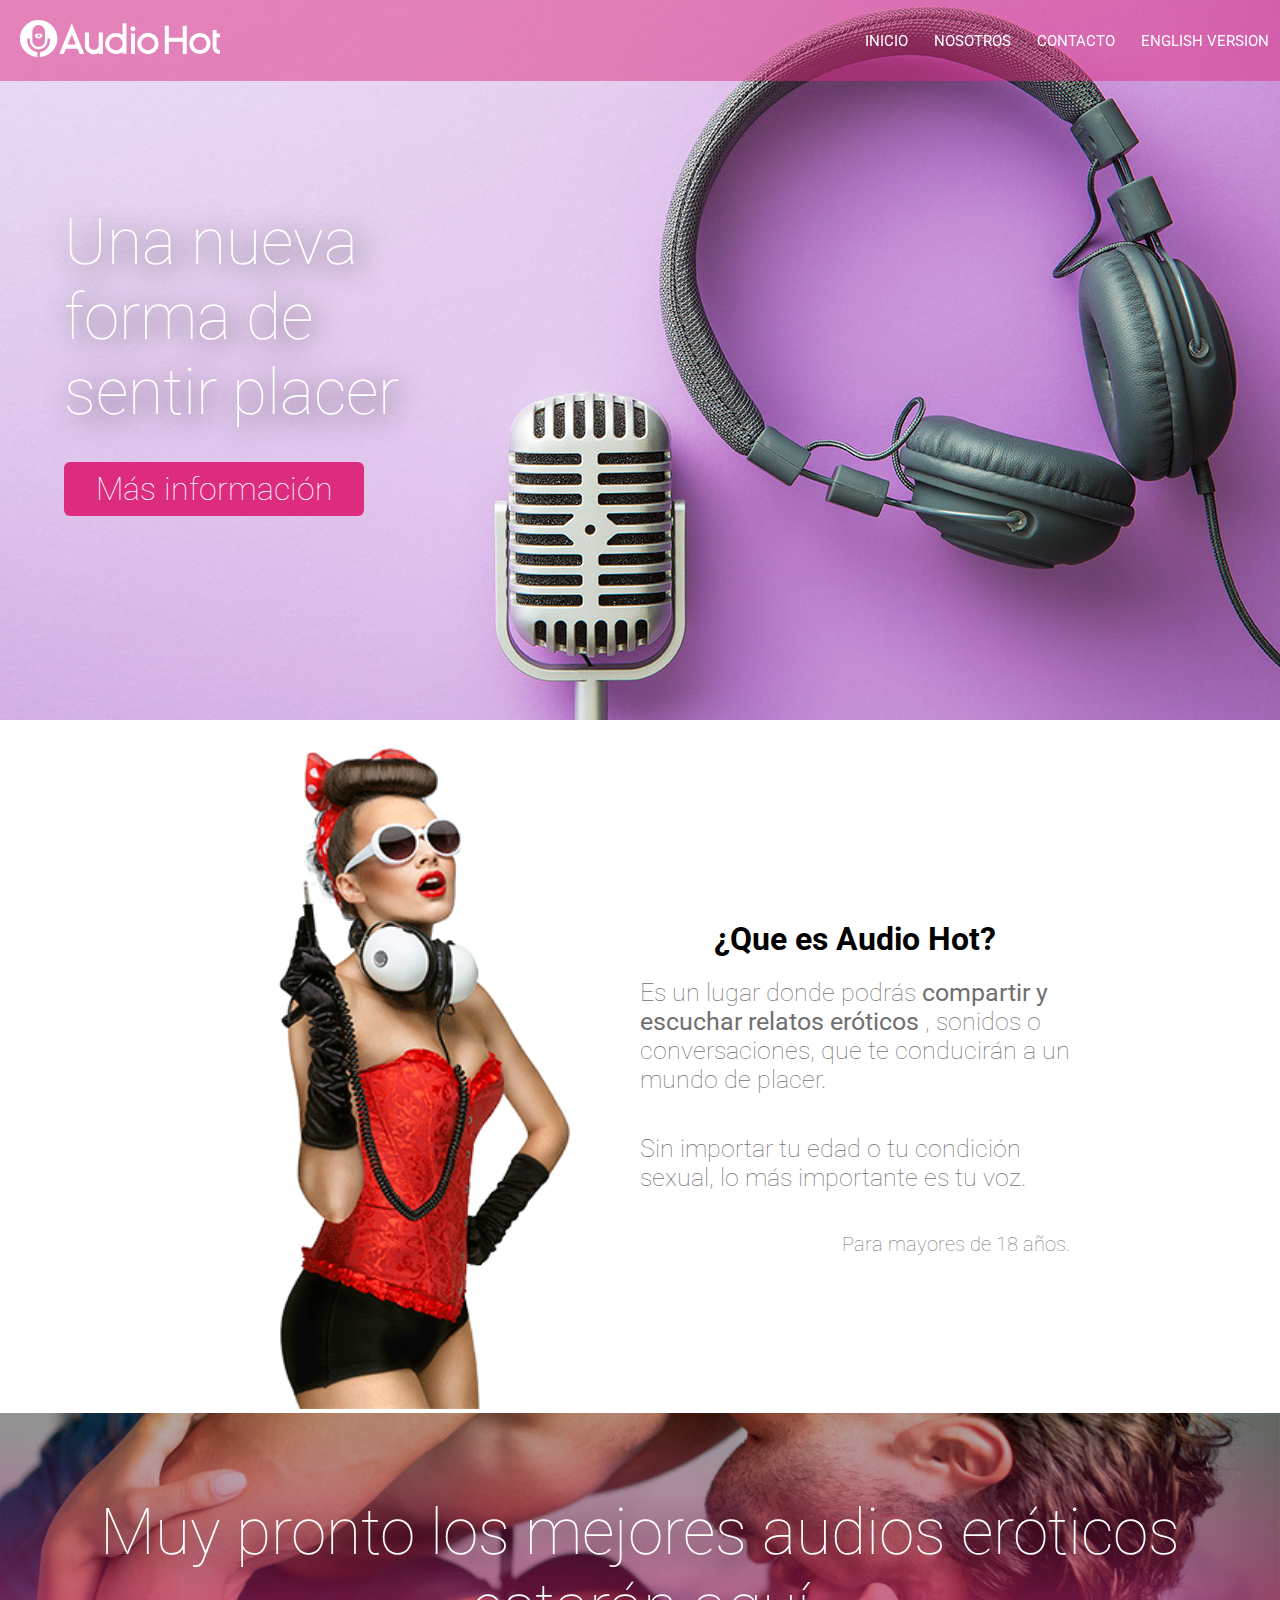
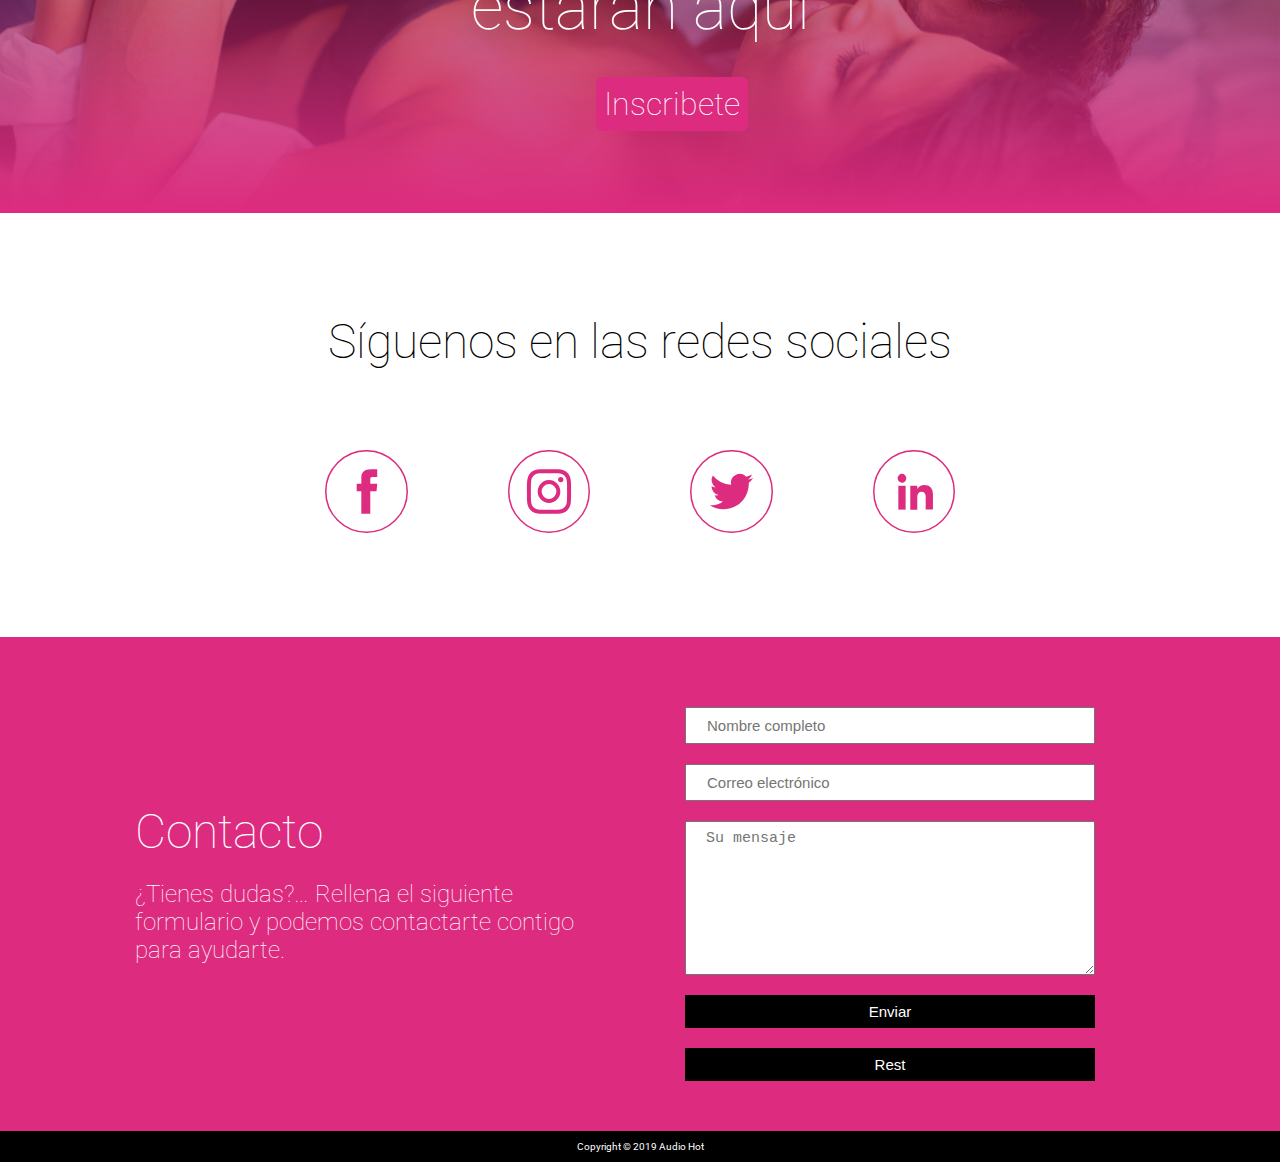
<file: index.html>
<!DOCTYPE html>
<html>
<head>
	<title>Audio Hot</title>
	<meta charset="utf-8">
	<meta name="viewport" content="width=device-width, initial-scale=1.0, maximum-scale=1.0, minimum-scale=1.0, user-scalable=no">
	<link rel="stylesheet" type="text/css" href="css/estilos.css">
	<link href="https://fonts.googleapis.com/css?family=Roboto:100,100i,300,300i,400,400i,500,500i,700,700i,900&amp;subset=cyrillic,cyrillic-ext,greek,greek-ext,latin-ext,vietnamese" rel="stylesheet">

	<!-- Global site tag (gtag.js) - Google Analytics -->
<script async src="https://www.googletagmanager.com/gtag/js?id=UA-137160158-1"></script>
<script>
  window.dataLayer = window.dataLayer || [];
  function gtag(){dataLayer.push(arguments);}
  gtag('js', new Date());

  gtag('config', 'UA-137160158-1');
</script>

</head>
<body>

	<!-- Encabezado -->

	<header>
		<div class="contenedor menunavegacion">
			<div class="logo">
				<img src="img/logoaudiohotblanco.svg">
			</div>
			<nav class="menu">
				<a href=""> Inicio </a>
				<a href="#nosotros"> Nosotros </a>
				<!-- <a href=""> Nuestro Servicio </a> -->
				<a href="#contacto"> Contacto </a>
				<a href="engindex.html"> English Version </a>
			</nav>
		</div>
	</header>

<!-- Banner -->

	<section class="banner">
		<div>
			<div class="contenedor llamado">
				<h2>Una nueva forma de sentir placer</h2>
				<a href="#nosotros"> Más información</a>
			</div>
		</div>
	</section>

<!-- Quienes Somos -->

	<section id="nosotros" class="quees">
		<div class="contenedor">
			<div class="fotonina">
				<img src="img/chicapinup.gif" alt="Pin Up">
			</div>
			<div class="texto">
				<h1>¿Que es Audio Hot?</h1>
				<p> 
					Es un lugar donde podrás <b> compartir y escuchar relatos eróticos </b>, sonidos o conversaciones, que te conducirán a un mundo de placer.
				</p>
				<p>
					Sin importar tu edad o tu condición sexual, lo más importante es tu voz.
				</p>
				<p> Para mayores de 18 años.</p>
			</div>
		</div>
	</section>

<!-- Muy Pronto -->

	<section class="pronto">
		<div>
			<div class="contenedor muypronto">
			<h2>Muy pronto los mejores audios eróticos estarán aquí</h2>
			<a href="">Inscribete</a>
			</div>
		</div>
	</section>

<!-- Redes Sociales -->

	<section class="redessociales">
		<div class="contenedor">
			<div class="contenedor redeslogo">
				<h2>Síguenos en las redes sociales</h2>
				<a href="https://www.facebook.com/Audio-Hot-2236576263298096" target="_blank">
					<img src="img/logofacebook.svg">
				</a>
				<a href="">
					<img src="img/logoinstagram.svg">
				</a>
				<a href="">
					<img src="img/logotwiter.svg">
				</a>
				<a href="">
					<img src="img/logolinke.svg">
				</a>
			</div>
		</div>
	</section>

<!-- Contacto -->

	<section class="Contacto" id="contacto">
		<div class="contenedor contacto">
			<div class="txcontac">
				<h2>Contacto</h2>
				<p>¿Tienes dudas?… Rellena el siguiente formulario y podemos contactarte contigo para ayudarte.</p>
			</div>
			<div>
				<form class="fomulariof" action="mailto:audiohot.cl@gmail.com" method="post" enctype="text/plain">
					<input type="text" name="nombre" id="camponombre" placeholder="Nombre completo">
					<input type="email" name="email" id="campoemail" placeholder="Correo electrónico">
					<textarea id="comentario" rows="8" cols="30" placeholder="Su mensaje"></textarea>
					<input class="botones" type="submit" value="Enviar">
					<input class="botones" type="reset" value="Rest">
				</form>
			</div>
		</div>
	</section>

<!-- Footer -->

	<footer>
		<div class="bottom">
			<p>Copyright © 2019 Audio Hot</p>
		</div>
	</footer>

</body>
</html>
</file>
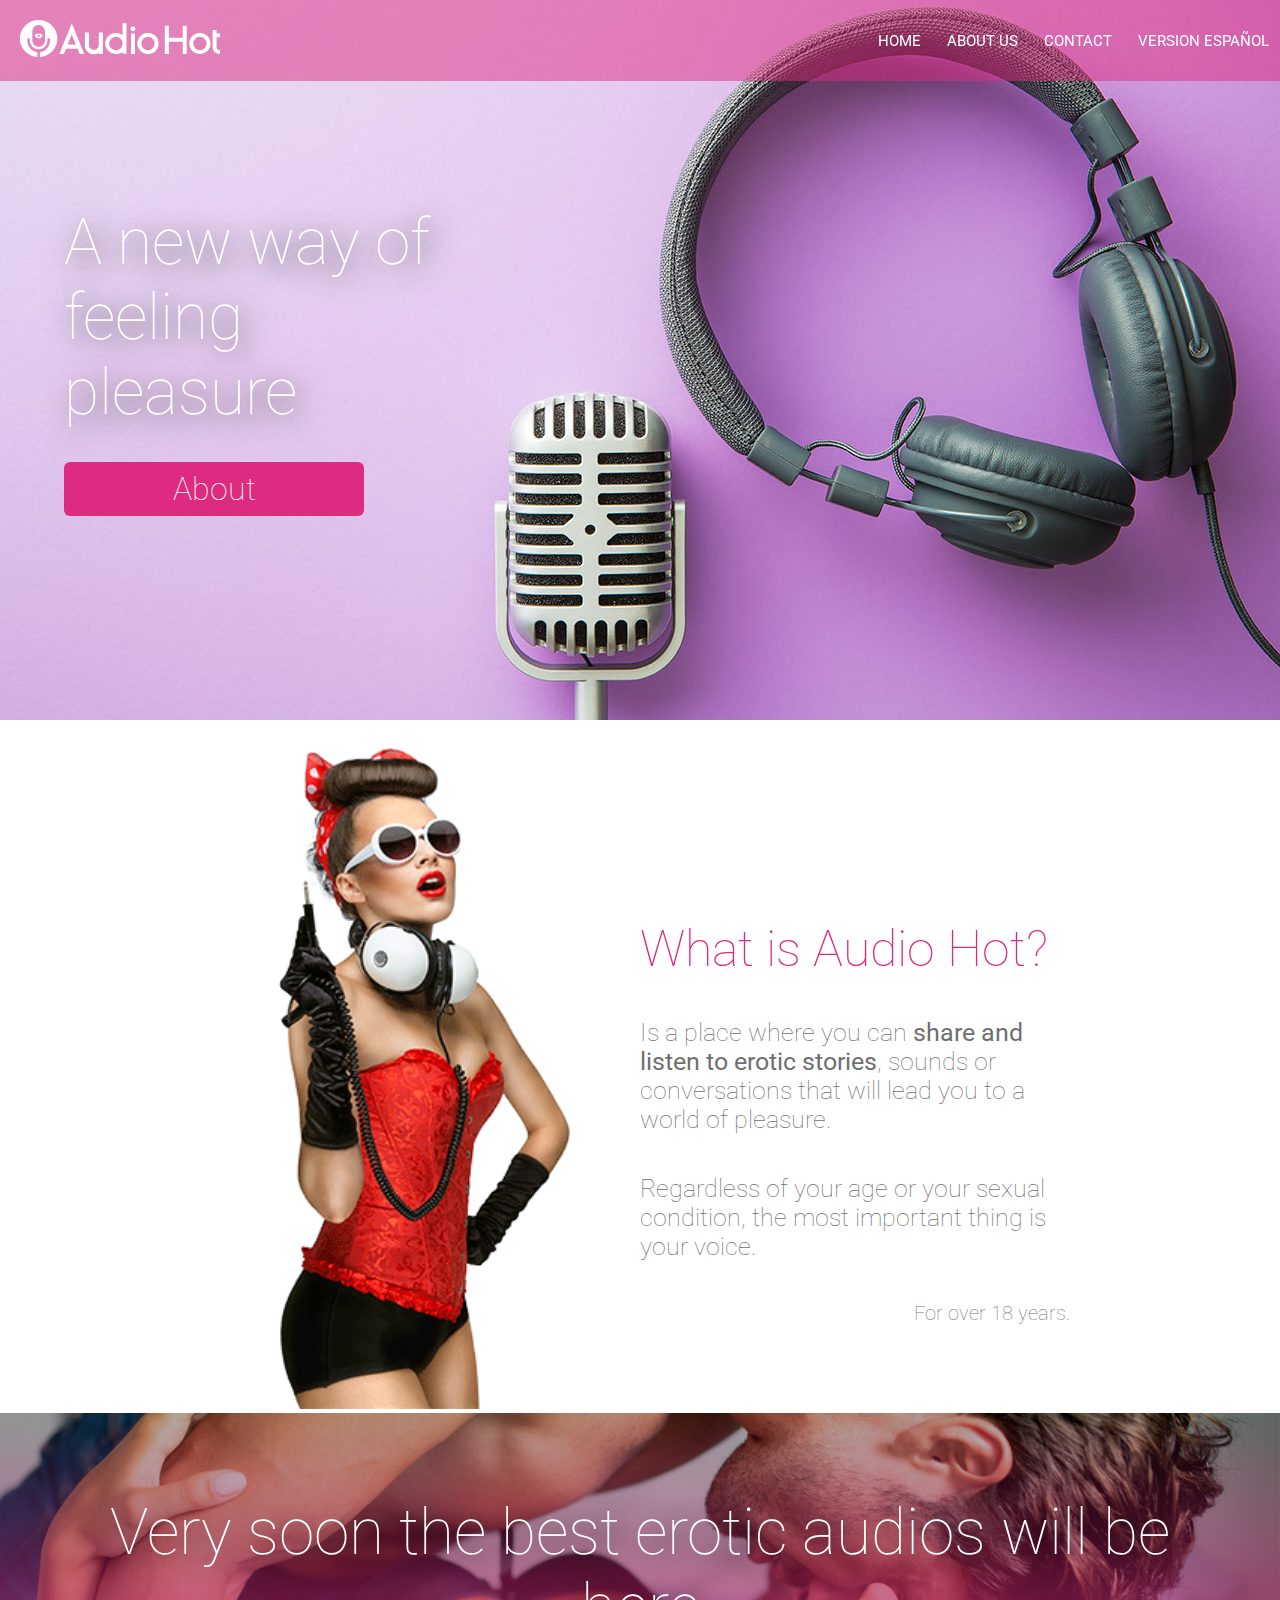
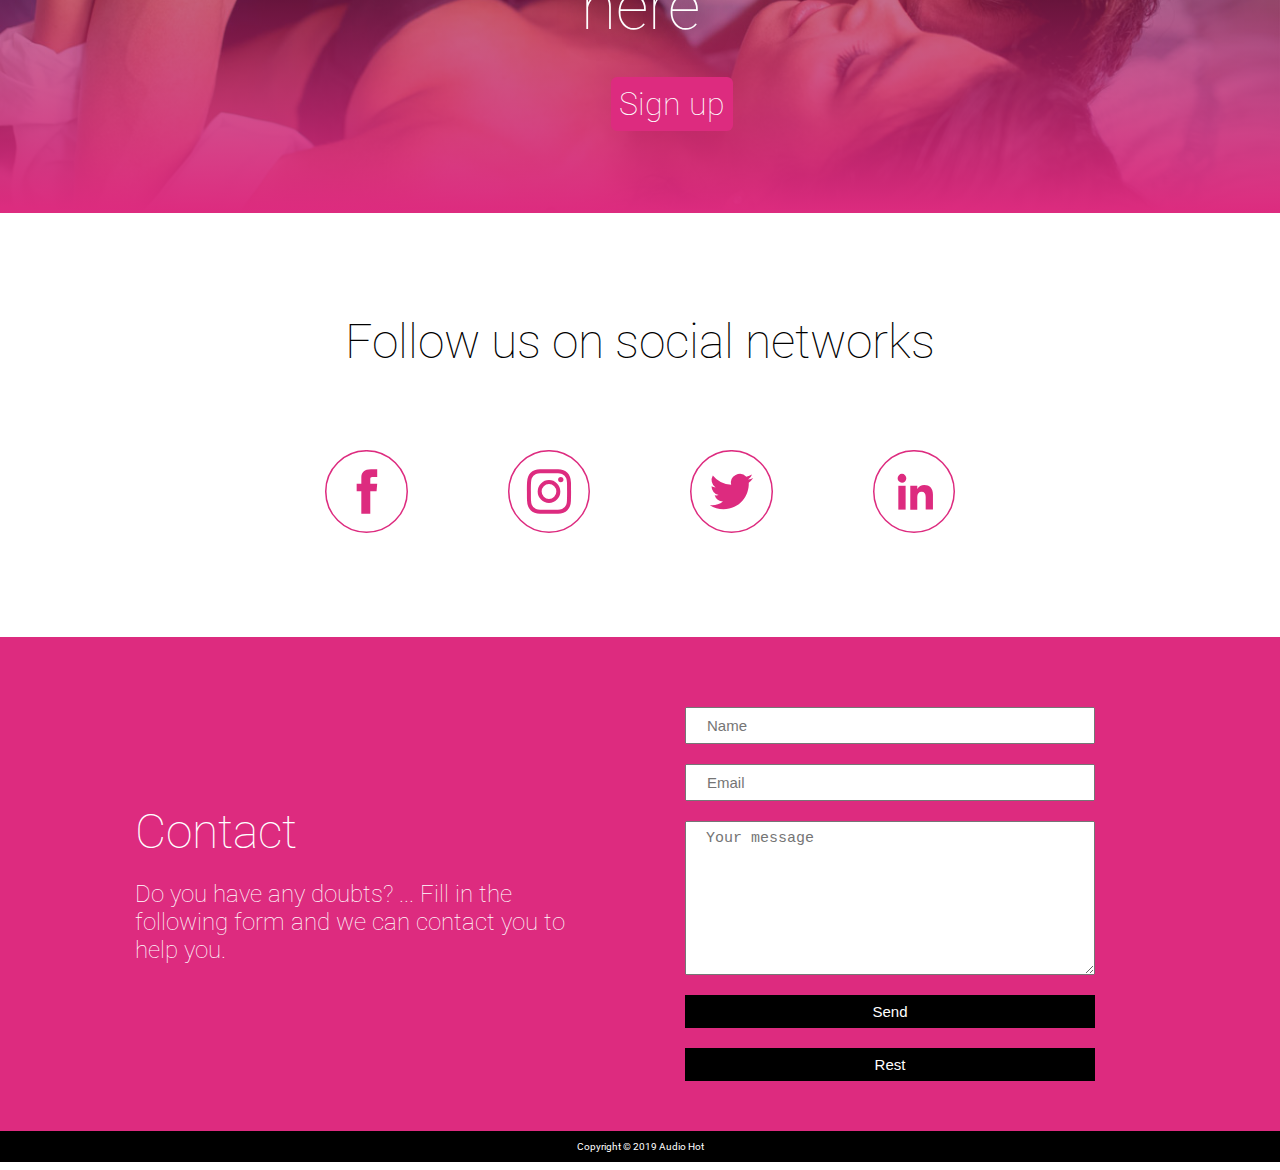
<file: engindex.html>
<!DOCTYPE html>
<html>
<head>
	<title>Audio Hot</title>
	<meta charset="utf-8">
	<meta name="viewport" content="width=device-width, initial-scale=1.0, maximum-scale=1.0, minimum-scale=1.0, user-scalable=no">
	<link rel="stylesheet" type="text/css" href="css/estilos.css">
	<link href="https://fonts.googleapis.com/css?family=Roboto:100,100i,300,300i,400,400i,500,500i,700,700i,900&amp;subset=cyrillic,cyrillic-ext,greek,greek-ext,latin-ext,vietnamese" rel="stylesheet">

	<!-- Global site tag (gtag.js) - Google Analytics -->
<script async src="https://www.googletagmanager.com/gtag/js?id=UA-137160158-1"></script>
<script>
  window.dataLayer = window.dataLayer || [];
  function gtag(){dataLayer.push(arguments);}
  gtag('js', new Date());

  gtag('config', 'UA-137160158-1');
</script>

</head>
<body>

	<!-- Encabezado -->

	<header>
		<div class="contenedor menunavegacion">
			<div class="logo">
				<img src="img/logoaudiohotblanco.svg">
			</div>
			<nav class="menu">
				<a href=""> Home </a>
				<a href="#nosotros"> About us </a>
				<!-- <a href=""> Nuestro Servicio </a> -->
				<a href="#contacto"> Contact </a>
				<a href="index.html"> Version Español </a>
			</nav>
		</div>
	</header>

<!-- Banner -->

	<section class="banner">
		<div>
			<div class="contenedor llamado">
				<h2>A new way of feeling pleasure</h2>
				<a href="#nosotros"> About</a>
			</div>
		</div>
	</section>

<!-- Quienes Somos -->

	<section id="nosotros" class="quees">
		<div class="contenedor">
			<div class="fotonina">
				<img src="img/chicapinup.gif" alt="Pin Up">
			</div>
			<div class="texto">
				<h2 >What is Audio Hot?</h2>
				<p> 
					Is a place where you can <b> share and listen to  erotic stories</b>, sounds or conversations that will lead you to a world of pleasure.
				</p>
				<p>
					Regardless of your age or your sexual condition, the most important thing is your voice.
				</p>
				<p> 
					For over 18 years.
				</p>
			</div>
		</div>
	</section>

<!-- Muy Pronto -->

	<section class="pronto">
		<div>
			<div class="contenedor muypronto">
			<h2>
				Very soon the best erotic audios will be here
			</h2>
			<a href="">Sign up</a>
			</div>
		</div>
	</section>

<!-- Redes Sociales -->

	<section class="redessociales">
		<div class="contenedor">
			<div class="contenedor redeslogo">
				<h2>
					Follow us on social networks
				</h2>
				<a href="https://www.facebook.com/Audio-Hot-2236576263298096" target="_blank">
					<img src="img/logofacebook.svg">
				</a>
				<a href="">
					<img src="img/logoinstagram.svg">
				</a>
				<a href="">
					<img src="img/logotwiter.svg">
				</a>
				<a href="">
					<img src="img/logolinke.svg">
				</a>
			</div>
		</div>
	</section>

<!-- Contacto -->

	<section class="Contacto" id="contacto">
		<div class="contenedor contacto">
			<div class="txcontac">
				<h2>Contact</h2>
				<p>
					Do you have any doubts? ... Fill in the following form and we can contact you to help you.
				</p>
			</div>
			<div>
				<form class="fomulariof" action="mailto:audiohot.cl@gmail.com" method="post" enctype="text/plain">
					<input type="text" name="nombre" id="camponombre" placeholder="Name">
					<input type="email" name="email" id="campoemail" placeholder="Email">
					<textarea id="comentario" rows="8" cols="30" placeholder="Your message"></textarea>
					<input class="botones" type="submit" value="Send">
					<input class="botones" type="reset" value="Rest">
				</form>
			</div>
		</div>
	</section>

<!-- Footer -->

	<footer>
		<div class="bottom">
			<p>Copyright © 2019 Audio Hot</p>
		</div>
	</footer>

</body>
</html>
</file>
<file: css/estilos.css>
*{
	box-sizing: border-box;
	margin: 0;
	padding: 0;
}

body{
	font-family: 'Roboto', sans-serif;
}

.contenedor{
	width: 100%;
	margin: auto;
}

/* Encabezado */

header{
	width: 100%;
	background-color:rgba(221 ,43 ,127 ,0.5);
  	position: fixed;
 	z-index: 10;

}

.menunavegacion {
	display: flex;
	flex-wrap: wrap;
	align-items: center;



}

.logo{
	width: 100px;
	padding: 1em 0;
}

.menu {
	float: right;

}

.menu a{
	text-decoration: none;
	color: white;
	text-transform: uppercase;
	font-size: 12px;
	padding: 0 11px;
	
}

.menu a:hover{
	color: black;
}

/* Banner */

.banner {
	width: 100%;
	height: 720px;
	background-image: url(../img/audifonos.jpg);
	background-position: center;
	background-size: cover;

}

.banner > div{
	width: 100%;
	height: 100%;
	background-color:rgba(49, 45, 45, 0,3);

}

.llamado {
	text-align: center;
	display: flex;
	flex-direction: column;
	flex-wrap:wrap;
	justify-content: center;
	height: 100%;
}

.llamado h2{
	font-size: 3em;
	width: 100%;
	color: white;
	padding: 0 1em;
	margin-bottom: 0.5em;
	font-style: normal;
	font-weight: 100;
	text-shadow: 5px 5px 30px black;
}

.llamado a{
	font-size: 20px;
	text-decoration:none;
	background-color: #DD2B7F;
	padding: 8px;
	color: white;
	max-width: 300px;
	font-style: normal;
	font-weight: 100;
	border-radius: 6px;
}

.llamado a:hover{
	background-color: black;
}

/* Quienes Somos */

.quees > .contenedor {
	display: flex;
	flex-direction: row;
	flex-wrap: wrap;
	justify-content: center;
}

.fotonina {
	width: 100%;
	max-width: 460px;
	padding: 0;
}

.fotonina img {
	width: 100%;
	padding: 0;
}

.texto {
	width: 100%;
	text-align: center;
	max-width: 460px;
	padding: 20px 30px;
}

.texto h2 {
	color: #DD2B7F;
	padding-bottom: 20px;
	font-style: normal;
	font-weight: 100;
	font-size: 30px;
}

.texto p {
	color: #707070;
	padding: 20px 0px;
	font-size: 25px;
	font-style: normal;
	font-weight: 100;
}

.texto p:nth-child(4){
	color: #707070;
	font-size: 20px;
	font-style: normal;
	font-weight: 100;
}

/* Muy pronto */



.pronto {
	width: 100%;
	height: 400px;
	background-image: url(../img/ninonina.jpg);
	background-position: center;
	background-size: cover;
}


.pronto > div {
	width: 100%;
	height: 100%;
	background: rgba(0,0,0,0.3);
	background: -moz-linear-gradient(top, rgba(0,0,0,0.3) 0%, rgba(221,43,127,1) 100%);
	background: -webkit-gradient(left top, left bottom, color-stop(0%, rgba(0,0,0,1)), color-stop(100%, rgba(221,43,127,1)));
	background: -webkit-linear-gradient(top, rgba(0,0,0,0.3) 0%, rgba(221,43,127,1) 100%);
	background: -o-linear-gradient(top, rgba(0,0,0,0.3) 0%, rgba(221,43,127,1) 100%);
	background: -ms-linear-gradient(top, rgba(0,0,0,0.3) 0%, rgba(221,43,127,1) 100%);
	background: linear-gradient(to bottom, rgba(0,0,0,0.3) 0%, rgba(221,43,127,1) 100%);
	filter: progid:DXImageTransform.Microsoft.gradient( startColorstr='#000000', endColorstr='#dd2b7f', GradientType=0 );
}

.muypronto {
	text-align: center;
	display: flex;
	flex-direction: column;
	flex-wrap:wrap;
	justify-content: center;
	height: 100%;
}

.muypronto h2 {
	font-size: 2em;
	width: 100%;
	color: white;
	padding: 0 1em;
	margin-bottom: 0.5em;
	font-style: normal;
	font-weight: 100;
	text-shadow: 5px 5px 30px black;
}

.muypronto a{
font-size: 1em;
	text-decoration:none;
	background-color: #DD2B7F;
	padding: 8px;
	color: white;
	max-width: 300px;
	font-style: normal;
	font-weight: 100;
	border-radius: 6px;
}

.muypronto a:hover {
	background-color: black;
}

/* Redes Sociales*/

.redeslogo {
	width: 100%;
	display: flex;
	flex-wrap: wrap;
	align-items: center;
	justify-content: center;
}

.redeslogo h2 {
	width: 100%;
	font-style: normal;
	font-weight: 100;
	text-align: center;
	padding: 30px 10px 5px 20px;
}

.redeslogo img {
	width: 90%;
	align-items: center;
	padding: 40px 3px ;
}

/* Contacto*/

.contacto {
	background-color: #DD2B7F;
	width: 100%;
	display: flex;
	flex-wrap: wrap;
	align-items: center;
	justify-content: center;
}

.txcontac {
	width: 100%;
	display: flex;
	flex-wrap: wrap;
	align-items: center;
	justify-content: center;
	max-width: 500px;
}

.txcontac h2 {
	width: 100%;
	color: white;
	font-style: normal;
	font-weight: 100;
	text-align: center;
	font-size: 3em;
	padding: 10px 20px;
}

.txcontac p {
	width: 100%;
	color: white;
	font-style: normal;
	font-weight: 100;
	text-align: center;
	font-size: 1.5em;
	padding: 10px 20px;
}

.fomulariof {
	width: 100%;
	display: flex;
	flex-wrap: wrap;
	align-items: center;
	justify-content: center;
	max-width: 500px;
	margin-bottom: 40px;
}

.fomulariof input {
	width: 100%;
	padding: 8px 20px;
	margin: 10px 20px;
	font-size: 15px;
}

.fomulariof textarea {
	width: 100%;
	padding: 8px 20px;
	margin: 10px 20px;
	font-size: 15px;
}

.botones {
	width: 100%;
	max-width: 500px;
	background-color: black;
	padding: 20px;
	color: white;
	border: none;

}
/* Footer */

footer {
	background-color: black;
}

.bottom p{
	color: white;
	text-align: center;
	font-size: 10px;
	padding: 10px 0px;
}

/* Media Queries */

@media all and (min-width: 921px){

	/* Encabezado */

	.logo {
		padding:20px;
		width: 15em;
	}

	.menu {
		float: right;
		right: 0;
		position: absolute;
	}

	.menu a{
		font-size: 15px;
		text-align: right;
	}

	.menunavegacion {
		display: flex;
		flex-wrap: wrap;
	}

	/* Banner */

	.llamado {
		display: flex;
		flex-wrap:wrap;
		align-items: left !important;
	}

	.llamado h2{
		font-size: 4em;
		text-align: left;
		max-width: 500px;
	}

	.llamado a{
		font-size: 2em;
		padding: 8px;
		font-style: normal;
		font-weight: 100;
		margin-left: 2em;
	}

	/* Quienes Somos */

	.texto {
		padding: 200px 30px 0px 0px;
	}

	.texto h2 {
		font-size: 50px;
		text-align: left;
	}

	.texto p {
		font-size: 25px;
		text-align: left;
	}

	.texto p:nth-child(4){
		text-align: right;
	}

	/* Muy Pronto */

		.muypronto {
		align-items: center;
	}
	
	.muypronto h2 {
		font-size: 4em;
	}

	.muypronto a{
		font-size: 2em;
		padding: 8px;
		font-style: normal;
		font-weight: 100;
		margin-left: 2em;
	}


	/* Redes Sociales */
	
	.redeslogo h2 {
		width: 100%;
		font-style: normal;
		font-weight: 100;
		text-align: center;
		padding: 100px 50px 50px 50px;
		font-size: 3em;
	}

	.redeslogo img {
		width: 100%;
		align-items: center;
		padding: 30px 50px ;
		padding-bottom: 100px;
	}

	.contacto {
		padding-right: 50px;
	}

	.txcontac h2 {
		text-align: left;
	}

	.txcontac p {
		text-align: left;
	}
	.fomulariof {
		padding-left: 50px;
		padding-top: 60px;
	}
}
	
@media all and (max-width: 920px){

	.menu {
		display: flex;
		flex-direction: row;
		flex-wrap: wrap;
		justify-content: space-between;
		max-width: 500px;
		margin: auto;
		padding: 1em;
	}

	.menu a{
		font-size: 0.69em;
		justify-content: space-between;
		margin: auto;
	}

	.logo {
		margin: auto;
		width: 8em;
	}

	.llamado {
		align-items: center;
	}

	.muypronto {
		align-items: center;
	}
}
</file>
